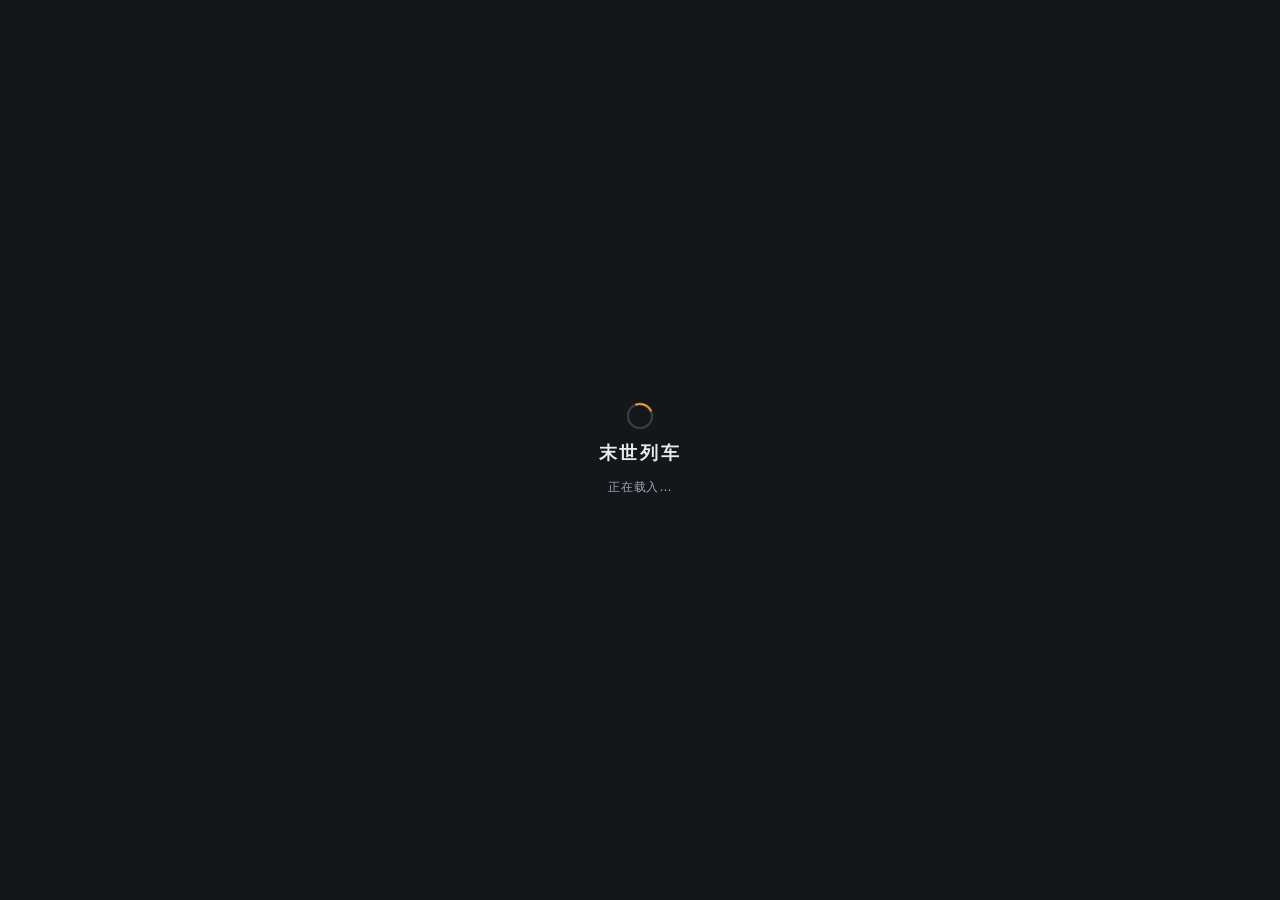
<file: index.html>
<!doctype html>
<html lang="zh-CN">
<head>
  <meta charset="utf-8">
  <meta name="viewport" content="width=device-width, initial-scale=1">
  <title>末世列车</title>
  <meta http-equiv="refresh" content="0; url=./prototype/index.html">
  <style>
    html, body { margin: 0; height: 100%; background: #0e1116; color: #e6e8ea;
      font-family: "PingFang SC", "Microsoft YaHei", system-ui, sans-serif; }
    .wrap { height: 100%; display: flex; flex-direction: column; align-items: center; justify-content: center; gap: 14px; }
    h1 { font-size: 22px; letter-spacing: .1em; margin: 0; }
    p { color: #9aa3ad; margin: 0; font-size: 14px; }
    a { color: #ffb347; }
  </style>
</head>
<body>
  <div class="wrap">
    <h1>末世列车</h1>
    <p>正在进入游戏…如果没有自动跳转，<a href="./prototype/index.html">点这里</a>。</p>
  </div>
</body>
</html>
</file>
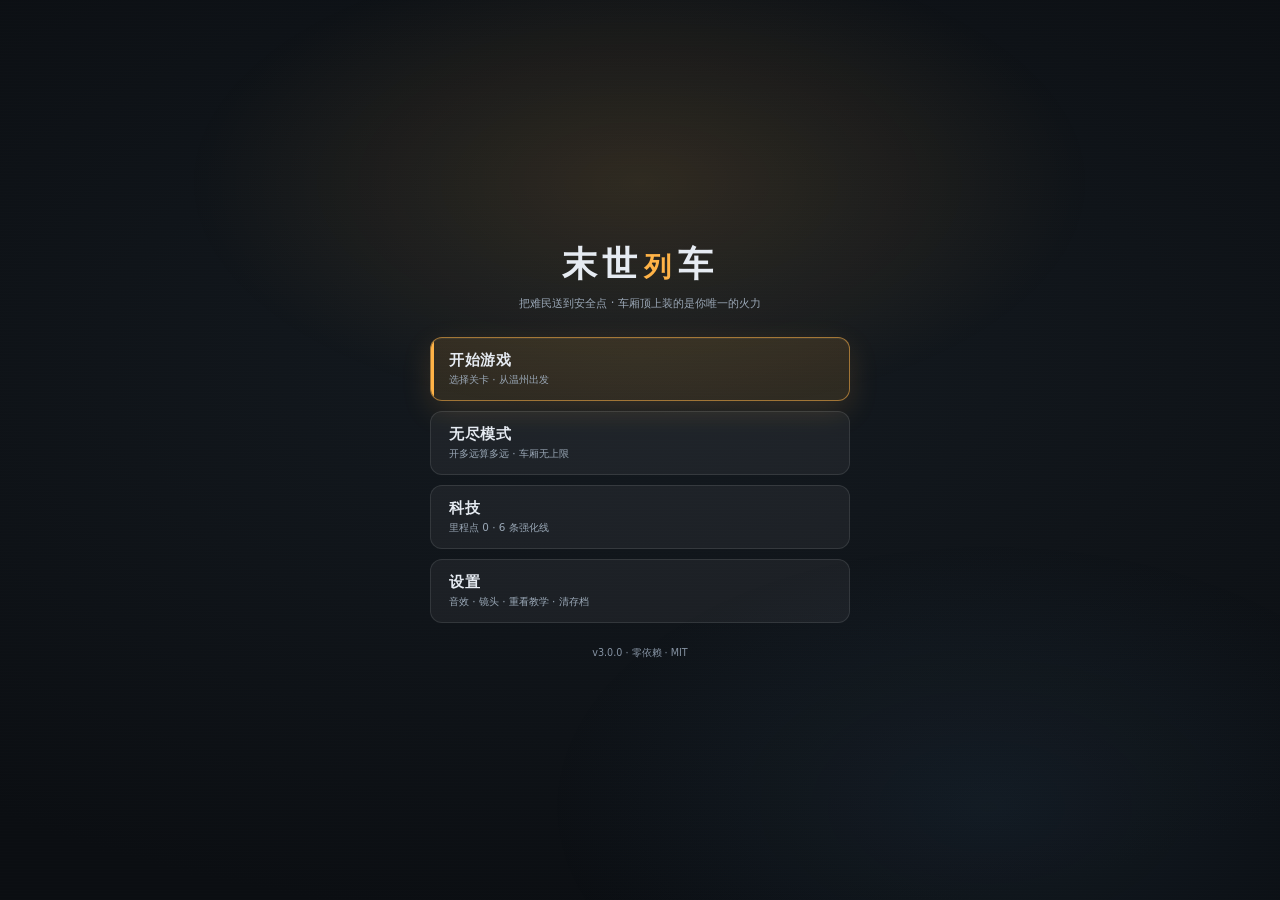
<file: prototype/index.html>
<!doctype html>
<html lang="zh-CN">
<head>
  <meta charset="utf-8">
  <meta name="viewport" content="width=device-width, initial-scale=1, viewport-fit=cover">
  <title>末世列车</title>
  <meta name="description" content="列车推进 · 车厢编组 · 尸潮防御（GDD v1.2 实现）">
  <!-- 首屏关键样式内联：脚本还没跑起来就先有加载态，不让玩家看白屏 -->
  <style>
    #boot-loading {
      position: fixed; inset: 0; z-index: 9999;
      display: flex; flex-direction: column; align-items: center; justify-content: center; gap: 10px;
      background: #14161a; color: #e6ebf2; text-align: center;
      font: 14px/1.6 "PingFang SC", "Microsoft YaHei", system-ui, sans-serif;
      transition: opacity .28s ease;
    }
    #boot-loading.hidden { opacity: 0; pointer-events: none; }
    #boot-loading i {
      width: 26px; height: 26px; border-radius: 50%;
      border: 2px solid rgba(255, 255, 255, .18); border-top-color: #ffb347;
      animation: bootspin .8s linear infinite;
    }
    #boot-loading b { font-size: 18px; letter-spacing: .14em; font-weight: 600; }
    #boot-loading span { color: #9aa7b6; font-size: 12px; letter-spacing: .08em; }
    @keyframes bootspin { to { transform: rotate(360deg); } }
  </style>
  <link rel="stylesheet" href="css/style.css">
  <link rel="stylesheet" href="css/polish.css">
  <link rel="stylesheet" href="css/ui-realism.css">
</head>
<body>
  <div id="boot-loading" role="status" aria-live="polite">
    <i aria-hidden="true"></i>
    <b>末世列车</b>
    <span>正在载入…</span>
  </div>
  <canvas id="map"></canvas>
  <div id="ui"></div>
  <noscript>需要启用 JavaScript。</noscript>
  <!-- #7：启动层失败态（内联，必须在 22 个外部 script 之前）。任一 classic script 404/加载失败 →
       #boot-loading 立刻改成「加载失败：请确认文件完整」；另加 10s 兜底，避免永久转圈。
       不新增 js 文件（多一个请求，且它自己 404 就没人兜底了）。 -->
  <script>
  (function () {
    var el = document.getElementById('boot-loading');
    function fail() {
      if (window.__bootFailed) return;
      window.__bootFailed = true;
      if (!el) return;
      el.classList.remove('hidden');
      el.style.display = '';
      var i = el.querySelector('i'); if (i) i.style.display = 'none';
      var b = el.querySelector('b'); if (b && b.parentNode) b.parentNode.removeChild(b);
      var s = el.querySelector('span'); if (s) s.textContent = '加载失败：请确认文件完整';
    }
    window.addEventListener('error', function (e) {
      var t = e && e.target;
      if (t && t.tagName === 'SCRIPT' && t.src) fail();
    }, true);
    setTimeout(function () { if (el && !el.classList.contains('hidden')) fail(); }, 10000);
  })();
  </script>
  <script src="js/util.js"></script>
  <script src="js/art.js"></script>
  <script src="js/cfg.js"></script>
  <script src="js/world.js"></script>
  <script src="js/fx.js"></script>
  <script src="js/lighting.js"></script>
  <script src="js/sound.js"></script>
  <script src="js/meta.js"></script>
  <script src="js/settings.js"></script>
  <script src="js/tips.js"></script>
  <script src="js/skills.js"></script>
  <script src="js/train.js"></script>
  <script src="js/zombies.js"></script>
  <script src="js/state.js"></script>
  <script src="js/save.js"></script>
  <script src="js/mapscreen.js"></script>
  <script src="js/ui.js"></script>
  <script src="js/main.js"></script>
</body>
</html>
</file>
<file: prototype/css/style.css>
/* 界面主题：废土暗色。变量集中在这里，改配色只改 :root。 */
:root {
  --bg: #14161a;
  --panel: rgba(20, 23, 28, 0.92);
  --panel-2: rgba(30, 34, 40, 0.96);
  --line: rgba(255, 255, 255, 0.10);
  --ink: #e6ebf2;
  --ink-2: #9aa7b6;
  --ink-3: #6d7a8a;
  --accent: #ffb347;
  --good: #5fc47a;
  --warn: #e0b04a;
  --bad: #e05a4a;
  --blue: #6fb6e0;
  --radius: 10px;
  --shadow: 0 10px 30px rgba(0, 0, 0, 0.45);
  --uiz: 1;
}

* { box-sizing: border-box; }

html, body {
  margin: 0; padding: 0; height: 100%;
  background: var(--bg);
  color: var(--ink);
  font-family: "PingFang SC", "Microsoft YaHei", "Noto Sans SC", system-ui, sans-serif;
  overflow: hidden;
  -webkit-font-smoothing: antialiased;
}

#map {
  position: fixed; inset: 0;
  display: block;
  touch-action: none;
}

#ui {
  position: fixed; inset: 0;
  pointer-events: none;
  font-size: calc(13px * var(--uiz));
  user-select: none;
}
#ui > * { pointer-events: auto; }
#ui .hud { pointer-events: none; }
#ui .hud button, #ui .hud .stat, #ui .hud .card-car { pointer-events: auto; }

/* ---------------- 顶栏 ---------------- */
.hud.top {
  position: absolute; top: 0; left: 0; right: 0;
  display: flex; align-items: center; gap: 14px;
  padding: 9px 14px;
  background: linear-gradient(180deg, rgba(10, 12, 15, 0.94), rgba(10, 12, 15, 0.42));
  border-bottom: 1px solid var(--line);
}
.brand { display: flex; flex-direction: column; line-height: 1.1; min-width: 128px; }
.brand b { font-size: 1.12em; letter-spacing: 0.06em; }
.brand span { font-size: 0.68em; color: var(--ink-3); letter-spacing: 0.18em; }

.route { flex: 1; min-width: 200px; max-width: 40vw; }
.route-track {
  position: relative; height: 6px; border-radius: 4px;
  background: rgba(255, 255, 255, 0.10);
  overflow: hidden;
}
.route-fill {
  position: absolute; inset: 0 auto 0 0; width: 0%;
  background: linear-gradient(90deg, #8b5a2b, var(--accent));
  transition: width 0.12s linear;
}
.route-marks { position: relative; height: 10px; }
.route-mark {
  position: absolute; top: 1px; width: 2px; height: 7px;
  background: rgba(255, 255, 255, 0.34); transform: translateX(-1px);
}
.route-mark.final { background: var(--accent); width: 3px; height: 10px; top: 0; }
.route-now { margin-top: 3px; font-size: 0.9em; color: var(--ink-2); }

.stats { display: flex; gap: 12px; }
.stat {
  display: flex; flex-direction: column; align-items: flex-end;
  min-width: 52px; line-height: 1.15;
}
.stat span { font-size: 0.72em; color: var(--ink-3); }
.stat b { font-size: 1.02em; font-variant-numeric: tabular-nums; }
.stat b.warn { color: var(--warn); }
.stat b.bad { color: var(--bad); }

.ctrls { display: flex; gap: 6px; align-items: center; }
.speeds { display: flex; gap: 2px; }

/* ---------------- 按钮 ---------------- */
.btn {
  font: inherit; color: var(--ink);
  background: rgba(255, 255, 255, 0.07);
  border: 1px solid var(--line);
  border-radius: 7px;
  padding: 5px 10px;
  cursor: pointer;
  line-height: 1.3;
  transition: background 0.12s, transform 0.06s;
}
.btn:hover { background: rgba(255, 255, 255, 0.13); }
.btn:active { transform: translateY(1px); }
.btn.sm { padding: 3px 7px; font-size: 0.92em; }
.btn.on { background: var(--accent); color: #221a08; border-color: transparent; font-weight: 700; }
.btn.primary { background: linear-gradient(180deg, #ffc46b, #e89b2c); color: #241a06; border-color: transparent; font-weight: 700; }
.btn.primary:hover { filter: brightness(1.06); }
.btn.ghost { background: transparent; }
.btn.big { padding: 10px 22px; font-size: 1.05em; width: 100%; }
.btn:disabled { opacity: 0.45; cursor: default; }

/* ---------------- 底部车厢条 ---------------- */
.hud.bottom {
  position: absolute; bottom: 0; left: 0; right: 0;
  display: flex; gap: 8px; justify-content: center;
  padding: 10px 12px 12px;
  background: linear-gradient(0deg, rgba(10, 12, 15, 0.94), rgba(10, 12, 15, 0));
}
.card-car {
  width: 168px;
  background: var(--panel);
  border: 1px solid var(--line);
  border-radius: var(--radius);
  padding: 7px 9px 8px;
  box-shadow: var(--shadow);
  cursor: default;
}
.card-car.dead { opacity: 0.55; filter: grayscale(0.7); }
.cc-head { display: flex; justify-content: space-between; align-items: baseline; font-size: 0.9em; }
.cc-name { color: var(--ink-2); }
.cc-hp { font-variant-numeric: tabular-nums; font-weight: 700; }
.cc-hp.warn { color: var(--warn); }
.cc-hp.bad, .cc-hp.dead { color: var(--bad); }
.cc-bar {
  height: 4px; margin: 5px 0 7px; border-radius: 3px;
  background: rgba(255, 255, 255, 0.10); overflow: hidden;
}
.cc-bar i {
  display: block; height: 100%; width: 100%;
  background: var(--good);
  transition: width 0.18s linear, background 0.2s;
}
.cc-bar i.warn { background: var(--warn); }
.cc-bar i.bad { background: var(--bad); }
.cc-bar i.dead { background: #5a1f1f; }
.cc-slots { display: flex; gap: 6px; }
.slot {
  flex: 1; display: flex; align-items: center; gap: 5px;
  font: inherit; font-size: 0.86em;
  color: var(--ink-2);
  background: rgba(255, 255, 255, 0.04);
  border: 1px dashed rgba(255, 255, 255, 0.18);
  border-radius: 7px;
  padding: 5px 6px;
  cursor: pointer;
  min-width: 0;
}
.slot:hover { background: rgba(255, 255, 255, 0.10); border-color: rgba(255, 255, 255, 0.32); }
.slot.has { border-style: solid; color: var(--ink); background: rgba(255, 179, 71, 0.10); }
.slot-dot { width: 7px; height: 7px; border-radius: 50%; background: rgba(255, 255, 255, 0.22); flex: none; }
.slot-txt { overflow: hidden; text-overflow: ellipsis; white-space: nowrap; }

/* ---------------- 抽屉 ---------------- */
.drawer {
  position: absolute; top: 62px; right: 12px; bottom: 118px;
  width: 372px;
  max-width: calc(100vw - 24px);
  overflow-y: auto;
  background: var(--panel-2);
  border: 1px solid var(--line);
  border-radius: 14px;
  box-shadow: var(--shadow);
  padding: 12px 13px 14px;
  display: flex; flex-direction: column; gap: 10px;
}
.drawer.hidden { display: none; }
.dw-head { display: flex; justify-content: space-between; align-items: flex-start; gap: 10px; }
.dw-head b { font-size: 1.06em; }
.dw-head .sub { color: var(--ink-3); font-size: 0.86em; margin-top: 3px; line-height: 1.45; }
.dw-sec { color: var(--ink-3); font-size: 0.78em; letter-spacing: 0.12em; margin-top: 4px; }
.dw-card {
  border: 1px solid var(--line); border-radius: 10px;
  padding: 9px 10px; background: rgba(255, 255, 255, 0.035);
  display: flex; flex-direction: column; gap: 7px;
}
.dw-card.own { border-color: rgba(255, 179, 71, 0.35); background: rgba(255, 179, 71, 0.05); }
.dw-card .row { display: flex; justify-content: space-between; align-items: baseline; }
.lv { color: var(--accent); font-weight: 700; font-size: 0.9em; }
.kv { display: flex; flex-wrap: wrap; gap: 4px 14px; color: var(--ink-2); font-size: 0.88em; }
.kv.big { font-size: 1em; color: var(--ink); gap: 6px 22px; justify-content: center; }
.desc { color: var(--ink-3); font-size: 0.85em; line-height: 1.5; }
.acts { display: flex; gap: 7px; flex-wrap: wrap; }
.sub { color: var(--ink-3); font-size: 0.85em; }

.wlist { display: flex; flex-direction: column; gap: 8px; }
.witem {
  display: flex; flex-direction: column; gap: 6px;
  text-align: left; font: inherit; color: var(--ink);
  background: rgba(255, 255, 255, 0.04);
  border: 1px solid var(--line); border-radius: 10px;
  padding: 9px 10px; cursor: pointer;
}
.witem:hover { background: rgba(255, 255, 255, 0.09); border-color: rgba(255, 255, 255, 0.24); }
.witem.off { opacity: 0.45; }
.wi-head { display: flex; align-items: center; gap: 8px; }
.wi-head b { flex: 1; }
.wi-dot { width: 9px; height: 9px; border-radius: 50%; flex: none; }
.cost { color: var(--accent); font-weight: 700; font-size: 0.9em; }

.shop { display: flex; flex-direction: column; gap: 7px; }
.shop-item {
  display: flex; justify-content: space-between; align-items: center;
  font: inherit; color: var(--ink); text-align: left;
  background: rgba(255, 255, 255, 0.05);
  border: 1px solid var(--line); border-radius: 9px;
  padding: 9px 11px; cursor: pointer;
}
.shop-item:hover { background: rgba(255, 255, 255, 0.10); }
.shop-item span { color: var(--accent); font-size: 0.88em; }

.cars { display: flex; flex-direction: column; gap: 5px; }
.car-line {
  display: flex; justify-content: space-between;
  font: inherit; font-size: 0.9em; color: var(--ink-2); text-align: left;
  background: rgba(255, 255, 255, 0.04);
  border: 1px solid var(--line); border-radius: 8px;
  padding: 7px 10px; cursor: pointer;
}
.car-line:hover { background: rgba(255, 255, 255, 0.09); }
.car-line.dead { opacity: 0.5; }

/* ---------------- 提示 ---------------- */
.toasts {
  position: absolute; left: 50%; transform: translateX(-50%);
  top: 76px;
  display: flex; flex-direction: column; gap: 6px; align-items: center;
  pointer-events: none;
}
.toast {
  background: rgba(12, 15, 19, 0.93);
  border: 1px solid var(--line);
  border-left: 3px solid var(--blue);
  border-radius: 8px;
  padding: 7px 13px;
  font-size: 0.92em;
  box-shadow: var(--shadow);
  animation: toastIn 0.18s ease-out;
  transition: opacity 0.4s, transform 0.4s;
}
.toast.good { border-left-color: var(--good); }
.toast.warn { border-left-color: var(--warn); }
.toast.bad { border-left-color: var(--bad); }
.toast.out { opacity: 0; transform: translateY(-6px); }
@keyframes toastIn { from { opacity: 0; transform: translateY(-6px); } to { opacity: 1; transform: none; } }

/* ---------------- 开始/结束 ---------------- */
.screen {
  position: absolute; inset: 0;
  display: flex; align-items: center; justify-content: center;
  background: radial-gradient(circle at 50% 40%, rgba(10, 12, 16, 0.72), rgba(6, 7, 9, 0.94));
}
.screen.hidden { display: none; }
.panel-start {
  width: min(560px, calc(100vw - 40px));
  background: var(--panel-2);
  border: 1px solid var(--line);
  border-radius: 18px;
  padding: 26px 28px 24px;
  box-shadow: 0 24px 60px rgba(0, 0, 0, 0.6);
  text-align: center;
}
.panel-start h1 { margin: 0 0 8px; font-size: 2em; letter-spacing: 0.08em; }
.panel-start.win h1 { color: var(--good); }
.panel-start.lose h1 { color: var(--bad); }
.tagline { color: var(--ink-2); line-height: 1.6; margin-bottom: 16px; }
.rules { text-align: left; color: var(--ink-2); line-height: 1.75; font-size: 0.92em; padding-left: 20px; margin: 0 0 18px; }
.hint { color: var(--ink-3); font-size: 0.82em; margin-top: 12px; }

/* ---------------- v2：技能卡 ---------------- */
.skills {
  display: flex; gap: 6px; align-items: stretch;
  margin-left: 4px;
}
.skill {
  position: relative;
  display: flex; flex-direction: column; align-items: center; justify-content: center;
  gap: 1px;
  min-width: 62px; padding: 4px 8px 5px;
  font: inherit; font-size: 0.78em; color: var(--ink);
  background: rgba(255, 255, 255, 0.06);
  border: 1px solid var(--line);
  border-radius: 8px;
  cursor: pointer;
  overflow: hidden;
  transition: background 0.12s, border-color 0.12s, transform 0.06s;
}
.skill:hover { background: rgba(255, 255, 255, 0.13); }
.skill:active { transform: translateY(1px); }
.sk-key {
  font-weight: 700; font-size: 0.9em;
  color: var(--sk, var(--accent));
  line-height: 1.1;
}
.sk-name { color: var(--ink-2); white-space: nowrap; line-height: 1.2; }
.sk-cd {
  position: absolute; left: 0; right: 0; bottom: 0;
  height: 0%; background: rgba(0, 0, 0, 0.55);
  pointer-events: none;
  transition: height 0.08s linear;
}
.skill.on {
  background: color-mix(in srgb, var(--sk, #ffb347) 26%, transparent);
  border-color: var(--sk, #ffb347);
  box-shadow: 0 0 12px color-mix(in srgb, var(--sk, #ffb347) 40%, transparent);
}
.skill.on .sk-name { color: var(--ink); }
.skill.off { opacity: 0.62; }
.skill.off .sk-key { color: var(--ink-3); }

.railchip {
  display: flex; flex-direction: column; align-items: flex-end; justify-content: center;
  padding: 0 8px; margin-left: 2px;
  border-left: 1px solid var(--line);
  line-height: 1.15;
  font-size: 0.78em;
}
.railchip span { color: var(--ink-3); }
.railchip b { color: var(--warn); font-variant-numeric: tabular-nums; }
.railchip.bad b { color: var(--bad); }

/* ================= GDD v1.2 界面 ================= */
.hud.hidden { display: none; }
.hud.top { z-index: 5; }
.skillsbar {
  position: absolute; top: 60px; right: 14px;
  display: flex; gap: 8px; padding: 0;
  background: none; border: none;
}
.skillsbar .skill { min-width: 74px; }
.carbar {
  position: absolute; left: 0; right: 0; bottom: 0;
  display: flex; gap: 6px; align-items: stretch;
  padding: 8px 12px 12px;
  overflow-x: auto; overflow-y: hidden;
  background: linear-gradient(0deg, rgba(10,12,15,0.95), rgba(10,12,15,0));
}
.ccard {
  flex: 0 0 auto; width: 86px;
  background: var(--panel); border: 1px solid var(--line); border-radius: 9px;
  padding: 5px 7px 6px; cursor: pointer;
  display: flex; flex-direction: column; gap: 3px;
  transition: border-color .12s, background .12s;
}
.ccard:hover { background: rgba(255,255,255,0.10); border-color: rgba(255,255,255,0.28); }
.ccard.head { border-color: rgba(255,179,71,0.45); }
.ccard.dead { opacity: .5; filter: grayscale(.7); }
.cc-name { font-size: .78em; color: var(--ink-2); white-space: nowrap; }
.cc-slots { display: flex; gap: 3px; height: 6px; }
.slotp { flex: 1; height: 6px; border-radius: 2px; background: rgba(255,255,255,0.12); }
.slotp.has { background: var(--accent); }
.cc-bar { height: 4px; border-radius: 3px; background: rgba(255,255,255,0.10); overflow: hidden; }
.cc-bar i { display: block; height: 100%; background: var(--good); }
.cc-bar i.warn { background: var(--warn); }
.cc-bar i.bad { background: var(--bad); }
.cc-hp { font-size: .78em; color: var(--ink-2); text-align: right; font-variant-numeric: tabular-nums; }
.cc-ref { font-size: .72em; color: var(--accent); }

/* 标题 / 局外 */
.panel-title {
  width: min(760px, calc(100vw - 40px));
  max-height: calc(100vh - 60px); overflow-y: auto;
  background: var(--panel-2); border: 1px solid var(--line); border-radius: 18px;
  padding: 24px 26px; box-shadow: 0 24px 60px rgba(0,0,0,.6);
  text-align: center;
}
.panel-title h1 { margin: 0 0 6px; font-size: 1.9em; letter-spacing: .08em; }
.panel-title.win h1 { color: var(--good); }
.panel-title.lose h1 { color: var(--bad); }
.points { margin: 10px 0 4px; color: var(--ink-2); }
.points b { color: var(--accent); font-size: 1.3em; margin-left: 6px; }
.meta-grid { display: grid; grid-template-columns: 1fr; gap: 7px; margin: 14px 0 10px; }
.mrow { display: flex; align-items: center; gap: 12px; text-align: left;
  background: rgba(255,255,255,0.04); border: 1px solid var(--line); border-radius: 10px; padding: 8px 10px; }
.mrow-l { flex: 1; display: flex; flex-direction: column; gap: 2px; }
.mrow-l span { color: var(--ink-3); font-size: .82em; }
.mrow-r { display: flex; align-items: center; gap: 10px; }
.pips { display: flex; gap: 3px; }
.pip { width: 8px; height: 8px; border-radius: 2px; background: rgba(255,255,255,0.12); }
.pip.on { background: var(--accent); }
.lv { color: var(--ink-2); font-size: .82em; font-variant-numeric: tabular-nums; }
.meta-foot { color: var(--ink-3); font-size: .8em; margin: 6px 0 4px; }
.lvls { margin-top: 14px; }
.levels { display: grid; grid-template-columns: repeat(6, 1fr); gap: 7px; }
.lvl { display: flex; flex-direction: column; gap: 1px; align-items: center;
  font: inherit; color: var(--ink); cursor: pointer;
  background: rgba(255,255,255,0.05); border: 1px solid var(--line); border-radius: 9px; padding: 8px 4px; }
.lvl:hover { background: rgba(255,255,255,0.11); }
.lvl b { font-size: .9em; }
.lvl span { color: var(--ink-2); font-size: .8em; }
.lvl i { color: var(--ink-3); font-size: .72em; font-style: normal; }
.lvl.locked { opacity: .4; cursor: default; }

/* 三选一卡片 */
.panel-offer { width: min(680px, calc(100vw - 40px)); text-align: center;
  background: var(--panel-2); border: 1px solid var(--line); border-radius: 16px; padding: 22px; }
.panel-offer h2 { margin: 0 0 6px; }
.offer { display: flex; gap: 12px; justify-content: center; margin-top: 16px; }
.ocard { flex: 1; display: flex; flex-direction: column; gap: 6px; align-items: center;
  font: inherit; color: var(--ink); cursor: pointer;
  background: rgba(255,255,255,0.05); border: 1px solid var(--line); border-radius: 12px; padding: 16px 10px; }
.ocard:hover { background: rgba(255,179,71,0.14); border-color: rgba(255,179,71,0.5); }
.ocard b { font-size: 1.1em; }
.ocard span { color: var(--ink-2); font-size: .86em; }
.ocard i { color: var(--accent); font-size: .86em; font-style: normal; }

/* 改装抽屉 */
.slotcard { border: 1px solid var(--line); border-radius: 10px; padding: 9px 10px;
  background: rgba(255,255,255,0.035); display: flex; flex-direction: column; gap: 7px; }
.slotcard .row { display: flex; justify-content: space-between; align-items: baseline; }
.carlist { display: flex; flex-direction: column; gap: 5px; }
.carline { display: flex; align-items: center; gap: 6px; }
.carline.on { border-color: var(--accent); }
.car-main { flex: 1; display: flex; justify-content: space-between; align-items: center;
  font: inherit; font-size: .9em; color: var(--ink); text-align: left;
  background: rgba(255,255,255,0.04); border: 1px solid var(--line); border-radius: 8px; padding: 7px 10px; cursor: pointer; }
.car-main:hover { background: rgba(255,255,255,0.10); }
.carline.dead .car-main { opacity: .5; }
.dot { width: 8px; height: 8px; border-radius: 50%; flex: none; display: inline-block; }
.cost { color: var(--accent); font-weight: 700; font-size: .9em; }
.kv.wide { justify-content: space-between; background: rgba(255,255,255,0.04);
  border: 1px solid var(--line); border-radius: 9px; padding: 8px 10px; }
.board { display: flex; flex-direction: column; gap: 5px; }
.board-bar { height: 6px; border-radius: 4px; background: rgba(255,255,255,0.10); overflow: hidden; }
.board-bar i { display: block; height: 100%; background: var(--accent); transition: width .2s linear; }
.shop-item.done { opacity: .55; }
/* 结算 */
.reslist { display: flex; flex-direction: column; gap: 4px; margin: 14px auto; max-width: 420px; }
.resrow { display: flex; justify-content: space-between; font-size: .92em; color: var(--ink-2);
  padding: 4px 10px; background: rgba(255,255,255,0.03); border-radius: 6px; }
.resrow b { color: var(--ink); font-variant-numeric: tabular-nums; }

/* 编组列表（按钮形态）与粘性底部 */
button.carline {
  width: 100%; display: flex; justify-content: space-between; align-items: center;
  font: inherit; font-size: .9em; color: var(--ink); text-align: left; cursor: pointer;
  background: rgba(255,255,255,0.04); border: 1px solid var(--line); border-radius: 8px; padding: 7px 10px;
}
button.carline:hover { background: rgba(255,255,255,0.10); }
button.carline.on { border-color: var(--accent); background: rgba(255,179,71,0.10); }
.cc-name { display: flex; align-items: center; gap: 4px; }
.cc-type { width: 6px; height: 6px; border-radius: 2px; display: inline-block; flex: none; }
.ccard.flash { border-color: var(--bad); box-shadow: 0 0 0 1px rgba(224,90,74,.45); }
.ccard.head .cc-name { color: var(--accent); }

/* 继续上一局 */
.resume {
  display: flex; align-items: center; justify-content: space-between; gap: 12px;
  margin: 0 0 12px; padding: 10px 12px; text-align: left;
  background: rgba(255,179,71,0.10); border: 1px solid rgba(255,179,71,0.38); border-radius: 10px;
}
.resume-l { display: flex; flex-direction: column; gap: 2px; }
.resume-l b { font-size: 1em; }
.resume-l span { color: var(--ink-2); font-size: .85em; }
.resume-r { display: flex; gap: 6px; flex: none; }

/* 关卡变异标签 */
.modchip {
  display: inline-block; margin-left: 8px; padding: 1px 6px; border-radius: 4px;
  font-style: normal; font-size: .72em; letter-spacing: .06em;
  color: #ffd479; background: rgba(255,179,71,0.14); border: 1px solid rgba(255,179,71,0.35);
}

/* 涂装选择 */
.skins-wrap { margin: 10px 0 4px; }
.skins { display: grid; grid-template-columns: repeat(4, 1fr); gap: 7px; }
.skin {
  display: flex; flex-direction: column; align-items: center; gap: 3px;
  font: inherit; color: var(--ink); cursor: pointer;
  background: rgba(255,255,255,0.045); border: 1px solid var(--line); border-radius: 9px; padding: 8px 6px;
}
.skin:hover { background: rgba(255,255,255,0.10); }
.skin.on { border-color: var(--accent); background: rgba(255,179,71,0.12); }
.skin.locked { opacity: .6; }
.skin b { font-size: .9em; }
.skin span { font-size: .76em; color: var(--ink-2); }
.skin .swatch { width: 26px; height: 10px; border-radius: 3px; display: block; }

/* 战后报告 */
.grade {
  display: inline-flex; align-items: center; justify-content: center;
  width: 54px; height: 54px; margin: 6px auto 2px; border-radius: 50%;
  font-size: 1.5em; font-weight: 800; letter-spacing: .04em;
  border: 2px solid currentColor;
}
.grade.good { color: #5fc47a; background: rgba(95,196,122,0.10); }
.grade.warn { color: #e0b04a; background: rgba(224,176,74,0.10); }
.grade.bad  { color: #e05a4a; background: rgba(224,90,74,0.10); }
.gradeline { margin: 6px 0 12px; color: var(--ink-2); font-size: .95em; }
.statgrid {
  display: grid; grid-template-columns: repeat(3, 1fr); gap: 6px;
  margin: 0 auto 12px; max-width: 560px;
}
.statcell {
  display: flex; flex-direction: column; gap: 2px; align-items: center;
  padding: 7px 4px; border-radius: 8px;
  background: rgba(255,255,255,0.04); border: 1px solid var(--line);
}
.statcell span { font-size: .74em; color: var(--ink-3); }
.statcell b { font-size: .98em; font-variant-numeric: tabular-nums; }
.bestline { margin: 8px 0 2px; color: var(--accent); font-size: .9em; }

/* ================= 开始界面 ================= */
.start-root {
  position: fixed; inset: 0; display: flex; align-items: center; justify-content: center;
  background: radial-gradient(120% 90% at 50% 40%, #141a20 0%, #0b0e12 70%);
}
.start-wrap { width: min(420px, 88vw); text-align: center; }
.start-title { font-size: 2.7em; letter-spacing: .16em; margin: 0 0 8px; font-weight: 800; }
.start-title .yu { color: var(--accent); font-size: .78em; margin: 0 1px; }
.start-sub { color: var(--ink-2); font-size: .88em; margin-bottom: 26px; }
.start-menu { display: flex; flex-direction: column; gap: 10px; }
.start-btn {
  display: flex; flex-direction: column; gap: 3px; align-items: flex-start; width: 100%;
  padding: 13px 18px; font: inherit; color: var(--ink); cursor: pointer; text-align: left;
  background: rgba(255,255,255,0.05); border: 1px solid var(--line); border-radius: 12px;
  transition: background .12s, border-color .12s, transform .08s;
}
.start-btn:hover { background: rgba(255,255,255,0.10); transform: translateY(-1px); }
.start-btn.primary { border-color: rgba(255,179,71,0.55); background: rgba(255,179,71,0.12); }
.start-btn.primary:hover { background: rgba(255,179,71,0.20); }
.start-btn b { font-size: 1.12em; letter-spacing: .04em; }
.start-btn .sub { color: var(--ink-2); font-size: .8em; }
.start-foot { margin-top: 24px; color: var(--ink-3); font-size: .74em; }

/* ================= 关卡地图 ================= */
.panel-map {
  width: min(940px, calc(100vw - 36px)); max-height: calc(100vh - 36px);
  display: flex; flex-direction: column; gap: 8px; overflow: hidden;
  background: var(--panel-2); border: 1px solid var(--line); border-radius: 18px; padding: 16px 20px 14px;
}
.map-head h2 { margin: 0 0 2px; font-size: 1.2em; letter-spacing: .06em; }
.map-head .sub { color: var(--ink-3); font-size: .82em; }
.china-map { width: 100%; height: auto; max-height: calc(100vh - 230px); display: block; }
.map-sea { fill: #0c1116; }
.map-land { fill: #1b2320; stroke: #41544a; stroke-width: 2; }
.map-route { stroke: #6b7f74; stroke-width: 2; stroke-dasharray: 5 5; }
.map-route.detour { stroke: #48564f; stroke-dasharray: 2 7; }
.map-city { cursor: pointer; }
.map-city .mc-dot { fill: #2c3a34; stroke: #6b7f74; stroke-width: 2; }
.map-city.done .mc-dot { fill: #c98a2e; stroke: #ffd479; }
.map-city.current .mc-dot { fill: var(--accent); stroke: #ffe2a0; }
.mc-ring { fill: none; stroke: rgba(255,179,71,0.45); stroke-width: 2; }
.map-city.locked { opacity: .45; cursor: not-allowed; }
.mc-name { fill: #dfe5ec; font-size: 15px; paint-order: stroke; stroke: #0c1116; stroke-width: 3.5; stroke-linejoin: round; }
.mc-num { fill: #0c1116; font-size: 10px; font-weight: 700; text-anchor: middle; pointer-events: none; }
.map-city.locked .mc-name { fill: #8a949e; }
.map-legend { display: flex; align-items: center; gap: 6px; color: var(--ink-3); font-size: .76em; }
.map-legend .lg { width: 10px; height: 10px; border-radius: 50%; display: inline-block; margin-left: 10px; }
.map-legend .lg.done { background: #c98a2e; }
.map-legend .lg.current { background: var(--accent); }
.map-legend .lg.locked { background: #2c3a34; border: 1px solid #6b7f74; }
.map-foot { display: flex; justify-content: flex-end; gap: 8px; }

/* ================= 科技页 ================= */
.panel-tech {
  width: min(760px, calc(100vw - 36px)); max-height: calc(100vh - 40px); overflow-y: auto;
  background: var(--panel-2); border: 1px solid var(--line); border-radius: 18px; padding: 22px 24px;
  text-align: center;
}
.panel-tech h1 { margin: 0 0 4px; font-size: 1.6em; letter-spacing: .12em; }
.milestone {
  margin-left: 6px; padding: 0 5px; border-radius: 4px; font-style: normal;
  font-size: .68em; font-weight: 700; color: #0c1116; background: var(--accent);
  vertical-align: middle;
}
.pip.mark { box-shadow: 1px 0 0 0 rgba(255,179,71,0.6); }

/* 站台期间常驻的返回按钮 */
.fab {
  position: absolute; right: 18px; bottom: 132px; z-index: 8;
  padding: 10px 18px; border-radius: 999px; cursor: pointer;
  font: inherit; font-weight: 700; font-size: .95em; letter-spacing: .04em;
  color: #1a1206; background: var(--accent); border: none;
  box-shadow: 0 6px 20px rgba(0,0,0,.45), 0 0 0 1px rgba(255,255,255,.12) inset;
  animation: fabPulse 2.4s ease-in-out infinite;
}
.fab:hover { filter: brightness(1.08); }
.fab.hidden { display: none; }
@keyframes fabPulse {
  0%, 100% { box-shadow: 0 6px 20px rgba(0,0,0,.45), 0 0 0 0 rgba(255,179,71,.5); }
  50% { box-shadow: 0 6px 20px rgba(0,0,0,.45), 0 0 0 10px rgba(255,179,71,0); }
}

/* 地图：进度、信息卡、解锁动画 */
.panel-map { position: relative; }
.map-progress { display: flex; align-items: center; gap: 8px; margin-top: 6px; font-size: .78em; color: var(--ink-3); }
.map-bar { flex: 1; max-width: 240px; height: 5px; border-radius: 3px; background: rgba(255,255,255,.10); overflow: hidden; }
.map-bar i { display: block; height: 100%; background: var(--accent); transition: width .45s ease; }
.map-route.done { stroke: #c98a2e; stroke-dasharray: none; opacity: .95; }
.map-card {
  position: absolute; left: 26px; bottom: 62px; width: 292px; z-index: 3;
  display: flex; flex-direction: column; gap: 6px;
  background: rgba(15,19,23,0.97); border: 1px solid var(--line); border-radius: 12px;
  padding: 12px 14px; box-shadow: 0 16px 40px rgba(0,0,0,.55);
}
.map-card.hidden { display: none; }
.mc-head { display: flex; justify-content: space-between; align-items: baseline; gap: 8px; }
.mc-head b { font-size: 1.02em; }
.mc-head span { color: var(--ink-3); font-size: .8em; white-space: nowrap; }
.mc-row { color: var(--ink-2); font-size: .84em; }
.mc-acts { display: flex; gap: 8px; margin-top: 6px; }
.mc-acts .btn { flex: 1; }
.map-city.just .mc-dot { transform-box: fill-box; transform-origin: center; animation: cityPop 1.1s ease-out; }
@keyframes cityPop { 0% { transform: scale(.3); } 55% { transform: scale(1.7); } 100% { transform: scale(1); } }
.mc-ring { transform-box: fill-box; transform-origin: center; animation: ringPulse 1.8s ease-out infinite; }
@keyframes ringPulse {
  0% { opacity: .95; transform: scale(.8); }
  70% { opacity: 0; transform: scale(1.5); }
  100% { opacity: 0; transform: scale(1.5); }
}

/* 新手提示 */
.toast.tip {
  border-color: rgba(255,179,71,0.55);
  background: rgba(255,179,71,0.14);
  color: #ffe2a0;
  max-width: 420px;
}

/* 设置页 */
.panel-settings { width: min(520px, calc(100vw - 36px)); }
.set-list { display: flex; flex-direction: column; gap: 8px; margin: 14px 0 10px; text-align: left; }
.set-row {
  display: flex; align-items: center; justify-content: space-between; gap: 12px;
  padding: 9px 12px; border-radius: 10px;
  background: rgba(255,255,255,0.04); border: 1px solid var(--line);
}
.set-row span { color: var(--ink-2); font-size: .9em; }
.set-range { flex: 1; max-width: 220px; accent-color: var(--accent); }
.set-sep { height: 1px; background: var(--line); margin: 4px 0; }
.set-foot { color: var(--ink-3); font-size: .76em; margin: 8px 0 12px; }
.btn.danger { border-color: rgba(224,90,74,0.5); color: #ff9a8a; }
.btn.danger:hover { background: rgba(224,90,74,0.16); }

/* ================= 移动端适配 ================= */
@media (max-width: 900px) {
  .hud.top { flex-wrap: wrap; gap: 6px 10px; padding: 6px 9px; }
  .brand { min-width: auto; }
  .brand b { font-size: 1em; }
  .route { order: 4; flex-basis: 100%; min-width: 0; max-width: none; }
  .route-now { font-size: .78em; }
  .stats { gap: 9px; font-size: .82em; }
  .stat { gap: 3px; }
  .ctrls { gap: 4px; margin-left: auto; }
  .btn.sm { padding: 4px 8px; font-size: .76em; border-radius: 7px; }
  .btn.sm kbd { display: none; }
  .skillsbar { top: auto; bottom: 96px; right: 9px; gap: 5px; }
  .skillsbar .skill { min-width: 56px; padding: 5px 6px; font-size: .72em; border-radius: 8px; }
  .carbar { padding: 6px 8px 8px; gap: 5px; }
  .ccard { width: 70px; padding: 4px 6px 5px; }
  .cc-name { font-size: .72em; }
  .drawer { left: 8px; right: 8px; width: auto; top: auto; bottom: 84px; height: 56vh; max-height: 56vh; }
  .fab { bottom: 92px; right: 12px; padding: 9px 14px; font-size: .86em; }
  .start-title { font-size: 2.1em; }
  .start-btn { padding: 11px 15px; }
  .panel-map { padding: 12px 12px 10px; }
  .china-map { max-height: 44vh; }
  .map-card { left: 10px; right: 10px; width: auto; bottom: 52px; }
  .mc-name { font-size: 12px; }
  .panel-title, .panel-tech { padding: 16px 15px; }
  .statgrid { grid-template-columns: repeat(2, 1fr); }
  .skill .sk-key { font-size: .85em; }
}

/* 横屏手机：高度紧张 */
@media (max-height: 520px) and (orientation: landscape) {
  .skillsbar { top: 52px; bottom: auto; }
  .drawer { top: 52px; bottom: 76px; height: auto; max-height: none; }
  .ccard { width: 62px; }
  .carbar { padding: 4px 8px 6px; }
  .fab { bottom: 78px; }
  .panel-map { padding: 8px 10px; }
  .china-map { max-height: 58vh; }
  .map-card { bottom: 44px; }
}

/* 触摸设备：去掉 hover 残留样式，按钮加触摸反馈 */
@media (pointer: coarse) {
  .btn:active, .card, .ccard:active, .lvl:active, .skin:active, .start-btn:active { transform: scale(.98); }
  .ccard:hover, .btn:hover { background: rgba(255,255,255,0.06); }
  .toast { font-size: .85em; }
}

/* 矮屏（手机横屏）再压一档：把车厢条压薄，给战场让位置 */
@media (max-height: 560px) {
  .hud.top { padding: 4px 8px; gap: 4px 8px; }
  .brand b { font-size: .92em; }
  .brand span { font-size: .6em; }
  .stats { font-size: .74em; gap: 8px; }
  .route-track { height: 4px; }
  .route-now { font-size: .72em; margin-top: 1px; }
  .carbar { padding: 3px 7px 5px; }
  .ccard { width: 58px; padding: 3px 5px; gap: 2px; border-radius: 7px; }
  .cc-name { font-size: .64em; }
  .cc-hp { display: none; }
  .cc-ref { display: none; }
  .cc-slots { height: 4px; }
  .slotp { height: 4px; }
  .fab { bottom: 66px; padding: 7px 12px; font-size: .8em; }
  .skillsbar { bottom: 68px; }
  .drawer { bottom: 62px; }
}

.carline .btn.mv { padding: 3px 7px; font-size: .82em; line-height: 1; min-width: 26px; }

/* ================= 站台整备视图 ================= */
.depot { display: flex; flex-direction: column; gap: 6px; }
.depot-row { display: flex; gap: 5px; overflow-x: auto; padding: 2px 2px 6px; scrollbar-width: thin; }
.dcell { position: relative; flex: 0 0 auto; display: flex; flex-direction: column; gap: 3px; }
.dcard {
  width: 78px; padding: 6px 7px 5px; border-radius: 9px; cursor: pointer;
  background: rgba(255,255,255,0.05); border: 1px solid var(--line);
  display: flex; flex-direction: column; gap: 3px;
  transition: background .12s, border-color .12s;
}
.dcard:hover { background: rgba(255,255,255,0.10); border-color: rgba(255,255,255,0.28); }
.dcard.head { border-color: rgba(255,179,71,0.5); }
.dcard.dead { opacity: .48; filter: grayscale(.8); }
.dc-top { display: flex; flex-direction: column; line-height: 1.15; }
.dc-top span { font-size: .62em; color: var(--ink-3); letter-spacing: .06em; }
.dcard.head .dc-top span { color: var(--accent); }
.dc-top b { font-size: .74em; font-weight: 600; white-space: nowrap; }
.dc-bar { height: 4px; border-radius: 2px; background: rgba(0,0,0,.45); overflow: hidden; }
.dc-bar i { display: block; height: 100%; background: var(--good); }
.dcard.dead .dc-bar i { background: var(--bad); }
.dc-slots { display: flex; gap: 2px; height: 7px; }
.dc-slot { flex: 1; border-radius: 2px; background: rgba(255,255,255,.10); }
.dc-slot.on { box-shadow: 0 0 0 1px rgba(0,0,0,.35) inset; }
.dc-num { font-size: .62em; color: var(--ink-3); text-align: right; }
.dc-badge {
  position: absolute; top: -5px; left: 4px; font-size: .56em; padding: 0 4px;
  border-radius: 4px; background: var(--accent); color: #17110a; font-weight: 700;
}
.dc-mv { display: flex; gap: 3px; }
.dc-mv button {
  flex: 1; font: inherit; font-size: .66em; line-height: 1; padding: 2px 0;
  border-radius: 5px; cursor: pointer; color: var(--ink-2);
  background: rgba(255,255,255,.06); border: 1px solid var(--line);
}
.dc-mv button:hover { background: rgba(255,179,71,.18); color: var(--accent); }
.dc-x {
  position: absolute; top: -6px; right: -6px; width: 17px; height: 17px; padding: 0;
  font-size: .62em; line-height: 1; border-radius: 50%; cursor: pointer;
  color: #ff9a8a; background: #2a1b1b; border: 1px solid rgba(224,90,74,.5);
}
.dc-x:hover { background: rgba(224,90,74,.35); color: #fff; }
.depot-sum { font-size: .72em; color: var(--ink-3); }
.depot-sum b { color: var(--ink-2); }


/* 关卡目标chip */
.goalchip {
  margin-top: 2px; padding: 1px 6px; border-radius: 5px; font-style: normal;
  font-size: .62em; letter-spacing: .06em; font-weight: 700;
  color: #0f1114; background: var(--accent); align-self: flex-start;
}
.goalchip.hidden { display: none; }
.goalchip.danger { background: #e0564a; color: #fff; }


/* 科技专精分支 */
.branch {
  grid-column: 1 / -1; display: flex; align-items: center; gap: 8px;
  margin-top: 6px; padding: 6px 10px; border-radius: 9px;
  background: rgba(255,179,71,0.08); border: 1px dashed rgba(255,179,71,0.45);
}
.branch.on { background: rgba(255,179,71,0.14); border-style: solid; }
.branch .bq { font-size: .78em; color: var(--ink-2); }
.branch b { font-size: .84em; color: var(--accent); }
.branch span { font-size: .78em; color: var(--ink-3); }


.hint.danger { color: #ff8a72; font-weight: 600; }
.shop-item.off { opacity: 0.55; cursor: not-allowed; }
</file>
<file: prototype/css/polish.css>
/* ============================================================
   v2 精修层：统一质感、动效、交互反馈（放在最后以覆盖默认值）
   ============================================================ */
:root {
  --ease: cubic-bezier(.2, .8, .2, 1);
  --panel-grad: linear-gradient(178deg, rgba(33, 39, 46, 0.98) 0%, rgba(20, 24, 29, 0.98) 100%);
  --edge: inset 0 1px 0 rgba(255, 255, 255, 0.06);
  --lift: 0 18px 48px rgba(0, 0, 0, 0.55), 0 2px 6px rgba(0, 0, 0, 0.4);
}

/* ---- 面板统一：渐变底 + 顶部内高光 + 深投影 ---- */
.panel-tech, .panel-map, .drawer, .map-card, .panel, .result-panel {
  background: var(--panel-grad) !important;
  border: 1px solid rgba(255, 255, 255, 0.09);
  box-shadow: var(--lift), var(--edge);
}

/* ---- 按钮：统一高度、过渡、按下反馈、键盘焦点 ---- */
.btn {
  display: inline-flex; align-items: center; justify-content: center; gap: 6px;
  min-height: 31px; line-height: 1;
  border-radius: 9px;
  transition: background .14s var(--ease), border-color .14s var(--ease),
              transform .08s var(--ease), box-shadow .18s var(--ease);
}
.btn:hover { border-color: rgba(255, 255, 255, 0.26); }
.btn:active { transform: translateY(1px) scale(.985); }
.btn:focus-visible { outline: 2px solid var(--accent); outline-offset: 2px; }
.btn.primary {
  box-shadow: 0 4px 16px rgba(255, 179, 71, 0.22), var(--edge);
}
.btn.primary:hover { box-shadow: 0 6px 22px rgba(255, 179, 71, 0.32), var(--edge); }
.btn[disabled] { opacity: .45; pointer-events: none; }

/* ---- 顶栏：更细的分隔和高光 ---- */
.hud.top {
  box-shadow: 0 1px 0 rgba(255, 255, 255, 0.05), 0 8px 24px rgba(0, 0, 0, 0.45);
}
.stat b { font-variant-numeric: tabular-nums; letter-spacing: .01em; }

/* ---- 数字变化脉冲 ---- */
@keyframes numPulse {
  0% { transform: scale(1); }
  35% { transform: scale(1.22); color: var(--accent); }
  100% { transform: scale(1); }
}
.stat b.pulse { animation: numPulse .34s var(--ease); display: inline-block; }

/* ---- 画面切换：淡入 + 轻微上浮 ---- */
@keyframes screenIn {
  from { opacity: 0; transform: translateY(10px) scale(.995); }
  to { opacity: 1; transform: none; }
}
.screen > * { animation: screenIn .28s var(--ease) both; }

/* ---- 开始页：动态光晕 + 噪点 ---- */
.start-root { position: fixed; overflow: hidden; }
.start-root::before {
  content: ''; position: absolute; inset: -12%; z-index: 0; pointer-events: none;
  will-change: transform; contain: paint;
  background:
    radial-gradient(46% 34% at 50% 26%, rgba(255, 179, 71, 0.13), transparent 62%),
    radial-gradient(42% 36% at 72% 82%, rgba(80, 132, 176, 0.10), transparent 66%);
}
.start-root::after {
  content: ''; position: absolute; inset: 0; z-index: 1; pointer-events: none; opacity: .16;
  background-image: repeating-linear-gradient(0deg, rgba(255,255,255,.05) 0 1px, transparent 1px 3px);
}
.start-wrap { position: relative; z-index: 2; }
@keyframes drift {
  from { transform: translate3d(-2%, -1.5%, 0) scale(1.02); }
  to { transform: translate3d(2%, 2%, 0) scale(1.08); }
}

/* ---- 开始页大按钮：左侧色条 + 悬停位移 ---- */
.start-btn { position: relative; overflow: hidden; }
.start-btn::before {
  content: ''; position: absolute; left: 0; top: 0; bottom: 0; width: 3px;
  background: transparent; transition: background .16s var(--ease);
}
.start-btn:hover::before, .start-btn.primary::before { background: var(--accent); }
.start-btn.primary { box-shadow: 0 10px 30px rgba(255, 179, 71, 0.14), var(--edge); }

/* ---- 对话框/弹窗统一 ---- */
.toast {
  border-radius: 10px;
  box-shadow: 0 8px 26px rgba(0, 0, 0, 0.5), var(--edge);
  animation: toastIn .22s var(--ease);
}
@keyframes toastIn {
  from { opacity: 0; transform: translateY(-8px) scale(.98); }
  to { opacity: 1; transform: none; }
}

/* ---- 车厢卡 / 列表项 hover ---- */
.ccard, .carline, .lvl, .skin, .mrow, .dcell {
  transition: transform .1s var(--ease), background .14s var(--ease), border-color .14s var(--ease);
}
.ccard:active, .lvl:active, .skin:active { transform: scale(.97); }

/* ---- 滚动条 ---- */
::-webkit-scrollbar { width: 8px; height: 8px; }
::-webkit-scrollbar-thumb { background: rgba(255, 255, 255, 0.14); border-radius: 4px; }
::-webkit-scrollbar-thumb:hover { background: rgba(255, 255, 255, 0.24); }
::-webkit-scrollbar-track { background: transparent; }

/* ---- 移动端：动效减弱 ---- */
@media (prefers-reduced-motion: reduce) {
  * { animation-duration: .01ms !important; transition-duration: .01ms !important; }
}


/* ================= 3D 模型预览层 ================= */
.v3d { position: absolute; inset: 0; z-index: 40; background: #0b0e12; pointer-events: auto; }
.v3d-cv { position: absolute; inset: 0; width: 100%; height: 100%; display: block; touch-action: none; }
.v3d-head { position: absolute; left: 22px; top: 18px; pointer-events: none; }
.v3d-head b { display: block; font-size: 17px; letter-spacing: .12em; }
.v3d-head span { color: var(--ink-3); font-size: 12px; }
.v3d-bar { position: absolute; left: 20px; bottom: 20px; display: flex; gap: 8px; flex-wrap: wrap; }
.v3d-bar button {
  padding: 8px 14px; border-radius: 9px; cursor: pointer; font: inherit; font-weight: 600;
  color: var(--ink-2); background: rgba(255,255,255,.05); border: 1px solid var(--line);
  transition: .15s var(--ease);
}
.v3d-bar button:hover { color: var(--ink); background: rgba(255,255,255,.1); }
.v3d-bar button.on { color: #17110a; background: var(--accent); border-color: var(--accent); }
.v3d-close {
  position: absolute; right: 20px; top: 18px; width: 34px; height: 34px; border-radius: 9px;
  cursor: pointer; color: var(--ink-2); background: rgba(255,255,255,.06);
  border: 1px solid var(--line); font-size: 15px;
}
.v3d-close:hover { color: #fff; background: rgba(224,90,74,.35); }
</file>
<file: prototype/css/ui-realism.css>
/* ============================================================
   UI 写实化层（v4）
   语汇：驾驶室仪表 + 车厢铭牌 + 纸质调度单
   硬约束：
     · 纹理只上底板与边框，不压数字、不压可点区域
     · 正文对比度 ≥ 4.5:1（--ink-3 已从 3.65:1 提到 5.04:1）
     · 抽屉/站台内可点目标 ≥ 44×44（B2）
     · 抽屉打开时车厢条让位，不重复画同一份编组
   ============================================================ */

:root {
  --ink-3: #8592a2;                 /* 5.04:1 on --panel-2，原 3.65:1 */
  --ink-4: #6d7a8a;
  --amber: #ffb347;
  --amber-deep: #e89b2c;
  --metal-hi: rgba(255, 255, 255, .075);
  --metal-lo: rgba(0, 0, 0, .55);
}

/* ---------------- 顶栏：驾驶室仪表盘 ---------------- */
.hud.top {
  padding: 8px 14px 9px;
  background: linear-gradient(180deg, #1c2127 0%, #14181d 58%, #0d1014 100%);
  border-bottom: 1px solid #05070a;
  box-shadow: inset 0 1px 0 rgba(255, 255, 255, .06), 0 10px 26px rgba(0, 0, 0, .5);
}
.hud.top::after {
  content: ''; position: absolute; left: 0; right: 0; bottom: -1px; height: 5px;
  pointer-events: none; opacity: .5;
  background-image: radial-gradient(circle at 4px 2px, rgba(255,255,255,.18) 0 1px, rgba(0,0,0,.55) 1.5px 2px, transparent 2.2px);
  background-size: 24px 5px;
}
.brand { border-left: 3px solid var(--amber); padding-left: 10px; min-width: 124px; }
.brand b { font-size: 1.14em; letter-spacing: .1em; text-shadow: 0 1px 0 #000; }
.brand span { color: #93a0af; letter-spacing: .2em; }
.brand .modchip { margin-left: 0; margin-top: 4px; align-self: flex-start; }
.goalchip { box-shadow: 0 0 0 1px rgba(0,0,0,.35) inset; }

.route { max-width: 34vw; }
.route-track {
  height: 7px; border-radius: 4px;
  background: #080b0e;
  border: 1px solid rgba(255, 255, 255, .08);
  box-shadow: inset 0 1px 3px rgba(0, 0, 0, .8);
}
.route-track::after {
  content: ''; position: absolute; inset: 0; pointer-events: none; opacity: .45;
  background-image: repeating-linear-gradient(90deg, transparent 0 10px, rgba(255,255,255,.12) 10px 12px);
}
.route-fill {
  background: linear-gradient(90deg, #7c4f22, #ffb347 72%, #ffd694);
  box-shadow: 0 0 10px rgba(255, 179, 71, .38);
}
.route-marks { height: 9px; }
.route-mark { background: rgba(255, 255, 255, .28); }
.route-now {
  margin-top: 4px; font-size: .82em; color: #aab4bd;
  font-family: ui-monospace, "Cascadia Mono", Consolas, monospace;
  letter-spacing: .01em;
}

/* 数值仪表：凹槽 + 等宽数字 */
.stats { gap: 8px; }
.stat {
  min-width: 58px; padding: 3px 7px 4px;
  border-radius: 6px;
  background: linear-gradient(180deg, rgba(0, 0, 0, .45), rgba(255, 255, 255, .02));
  border: 1px solid rgba(255, 255, 255, .07);
  box-shadow: inset 0 1px 3px rgba(0, 0, 0, .6);
}
.stat span { font-size: .64em; letter-spacing: .13em; color: #8d9aa9; }
.stat b {
  font-family: ui-monospace, "Cascadia Mono", Consolas, monospace;
  font-size: 1em; color: #f1f5fa; text-shadow: 0 0 10px rgba(255, 179, 71, .08);
}
.stat b.warn { color: var(--warn); }
.stat b.bad { color: var(--bad); }

/* 暂停：角标 + 整个 HUD 收紧 */
.pausechip {
  display: inline-flex; align-items: center; gap: 5px;
  height: 32px; padding: 0 9px; flex: none;
  border-radius: 6px; font-style: normal; font-size: .74em; font-weight: 700; letter-spacing: .1em;
  color: #ffd694; background: rgba(255, 179, 71, .13);
  border: 1px solid rgba(255, 179, 71, .45);
  box-shadow: 0 0 14px rgba(255, 179, 71, .16);
}
.pausechip::before {
  content: ''; width: 6px; height: 6px; border-radius: 50%;
  background: var(--amber); box-shadow: 0 0 8px var(--amber);
  animation: pauseBlink 1.6s steps(2, end) infinite;
}
.pausechip.hidden { display: none; }
@keyframes pauseBlink { 50% { opacity: .2; } }
#ui.paused::after {
  content: ''; position: absolute; inset: 0; z-index: 4; pointer-events: none;
  box-shadow: inset 0 0 0 1px rgba(255, 179, 71, .14), inset 0 0 110px rgba(255, 179, 71, .05);
}
#ui.paused .carbar { filter: saturate(.75) brightness(.86); }

/* 技能条贴在顶栏下沿之下：原先 top:60 会被 66px 的顶栏压住上沿 */
.skillsbar { top: 72px; }
@media (max-height: 560px) { .skillsbar { top: 56px; } }

/* ---------------- 按钮：金属面板 ---------------- */
.btn {
  color: #e8eef5;
  background: linear-gradient(180deg, #2d343c 0%, #22282f 55%, #1b2026 100%);
  border: 1px solid #070a0d;
  box-shadow: inset 0 1px 0 rgba(255, 255, 255, .09), 0 1px 2px rgba(0, 0, 0, .55);
}
.btn:hover {
  background: linear-gradient(180deg, #38414a 0%, #2a3138 55%, #20262c 100%);
  border-color: #000;
}
.btn.primary {
  background: linear-gradient(180deg, #ffd08a 0%, #ffb347 42%, #d78c25 100%);
  border-color: #3d2a0b; color: #241a06;
}
.btn.primary:hover { filter: brightness(1.07); }
.btn.on {
  background: linear-gradient(180deg, #ffd08a, #ffb347 55%, #dd9027);
  color: #221a08; border-color: #3d2a0b;
}
.btn.danger { color: #ff9a8a; border-color: rgba(224, 90, 74, .45); }
.btn.danger:hover { background: rgba(224, 90, 74, .18); }
.btn kbd {
  font-family: ui-monospace, Consolas, monospace; font-size: .74em; line-height: 1;
  padding: 2px 4px; border-radius: 3px; color: #98a5b4;
  background: rgba(0, 0, 0, .36); border: 1px solid rgba(255, 255, 255, .1);
}
.btn.sm { min-height: 32px; padding: 0 10px; font-size: .86em; }
.speed-cycle { min-width: 48px; font-variant-numeric: tabular-nums; font-weight: 700; }
.snd-dot {
  display: inline-block; width: 6px; height: 6px; border-radius: 50%; margin-right: 5px;
  background: #6d7a8a; box-shadow: none; transition: background .15s, box-shadow .15s;
}
.btn.sound.on .snd-dot { background: #2d2410; box-shadow: 0 0 6px rgba(0, 0, 0, .4); }
.btn.sound:not(.on) .snd-dot { background: #6d7a8a; }

/* ---------------- 底部车厢条：铭牌 ---------------- */
.carbar {
  gap: 8px; padding: 10px 12px 12px;
  background: linear-gradient(0deg, rgba(8, 10, 13, .98) 18%, rgba(8, 10, 13, .84) 68%, rgba(8, 10, 13, 0));
  border-top: 1px solid rgba(255, 255, 255, .05);
  scrollbar-width: thin;
}
.ccard {
  width: 92px; padding: 6px 8px 7px; border-radius: 8px;
  border: 1px solid #05070a;
  border-left: 3px solid var(--cc, #7d8794);
  background:
    radial-gradient(circle at 6px 5px, rgba(255,255,255,.22) 0 1px, transparent 1.7px),
    radial-gradient(circle at calc(100% - 6px) 5px, rgba(255,255,255,.22) 0 1px, transparent 1.7px),
    linear-gradient(180deg, #272e36 0%, #1a1f25 58%, #14181d 100%);
  box-shadow: inset 0 1px 0 rgba(255, 255, 255, .07), 0 2px 7px rgba(0, 0, 0, .45);
}
.ccard:hover { border-color: #05070a; border-left-color: var(--cc, #7d8794); background: linear-gradient(180deg, #303841, #1d232a); }
.ccard.head { border-left-color: var(--amber); }
.ccard.head .cc-name { color: #ffd694; }
.cc-name { font-size: .76em; letter-spacing: .02em; }
.cc-bar { height: 5px; box-shadow: inset 0 1px 2px rgba(0,0,0,.7); }
.cc-bar i { background: linear-gradient(180deg, #7fd99a, #4aa865); }
.cc-bar i.warn { background: linear-gradient(180deg, #f0c96f, #c99932); }
.cc-bar i.bad { background: linear-gradient(180deg, #f08378, #b83e31); }
.cc-hp { font-family: ui-monospace, Consolas, monospace; font-size: .74em; }
.cc-slots { height: 5px; }
.slotp { background: rgba(0, 0, 0, .5); box-shadow: inset 0 0 0 1px rgba(255, 255, 255, .06); }

/* 车厢条溢出提示（不遮卡片，浮在条上方中央） */
.strip-more {
  position: absolute; left: 50%; transform: translateX(-50%);
  bottom: 88px; z-index: 6;
  height: 30px; padding: 0 12px; border-radius: 999px; cursor: pointer;
  font: inherit; font-size: .74em; font-weight: 700; letter-spacing: .04em;
  color: #1a1206; border: none;
  background: linear-gradient(180deg, #ffd08a, #e89b2c);
  box-shadow: 0 6px 18px rgba(0, 0, 0, .55), inset 0 1px 0 rgba(255, 255, 255, .35);
  animation: stripNudge 2.6s ease-in-out infinite;
}
.strip-more.hidden { display: none; }
@keyframes stripNudge { 0%, 100% { transform: translate(-50%, 0); } 50% { transform: translate(-50%, -2px); } }

/* 抽屉打开：把重复的编组信息让位，避免右侧被盖住还硬显示 */
.carbar, .skillsbar, .strip-more { transition: opacity .18s var(--ease), visibility .18s; }
#ui.drawer-open .carbar,
#ui.drawer-open .skillsbar,
#ui.drawer-open .strip-more { opacity: 0; visibility: hidden; pointer-events: none; }

/* ---------------- 抽屉：调度单 ---------------- */
.drawer {
  width: 376px; padding: 0; gap: 0; overflow: hidden;
  border-left: 3px solid rgba(255, 179, 71, .4);
  background:
    repeating-linear-gradient(135deg, rgba(255, 255, 255, .016) 0 1px, transparent 1px 6px),
    linear-gradient(178deg, rgba(34, 40, 47, .985), rgba(18, 22, 27, .985));
  box-shadow: -14px 22px 54px rgba(0, 0, 0, .6), inset 0 1px 0 rgba(255, 255, 255, .05);
}
.drawer[data-mode="refit"] { border-left-color: rgba(111, 182, 224, .45); }
/* 固定头/脚 + 中间唯一滚动区：不再用 sticky（sticky+负 margin 会把正文画出圆角边框） */
.dw-body {
  flex: 1 1 auto; min-height: 0;
  display: flex; flex-direction: column; gap: 10px;
  padding: 14px 14px 10px;
  overflow-y: auto; overscroll-behavior: contain;
  scrollbar-width: thin;
}
.dw-foot-bar {
  flex: none; display: flex; align-items: center; gap: 10px;
  padding: 10px 14px 14px;
  border-top: 1px solid rgba(255, 255, 255, .08);
  background: linear-gradient(0deg, rgba(14, 18, 22, .98), rgba(23, 28, 34, .96));
  box-shadow: 0 -10px 22px rgba(0, 0, 0, .28);
}
.dw-foot-bar .btn { min-height: 44px; flex: none; }
.dw-foot-bar .btn.big { flex: 1 1 auto; min-height: 48px; }
.dw-hint { flex: 1 1 auto; color: #93a0af; font-size: .76em; line-height: 1.45; }
.dw-head { padding-bottom: 9px; border-bottom: 1px dashed rgba(255, 255, 255, .13); }
.dw-head b { letter-spacing: .04em; }
.dw-head .sub { color: #98a5b4; }
.dw-sec {
  display: flex; align-items: center; gap: 8px;
  color: #9aa7b6; font-size: .7em; letter-spacing: .18em; margin-top: 4px;
}
.dw-sec::before { content: ''; width: 3px; height: 10px; border-radius: 1px; background: var(--amber); flex: none; }
.dw-sec::after { content: ''; flex: 1; height: 1px; background: linear-gradient(90deg, rgba(255, 255, 255, .16), transparent); }

/* 关闭：44×44，且是明确动作（不是「出发」） */
.dw-close {
  flex: none; width: 44px; height: 44px; padding: 0;
  display: grid; place-items: center; border-radius: 9px; cursor: pointer;
  font: inherit; font-size: 16px; line-height: 1; color: #c3ccd6;
  background: linear-gradient(180deg, #2d343c, #1d232a);
  border: 1px solid #070a0d;
  box-shadow: inset 0 1px 0 rgba(255, 255, 255, .08);
}
.dw-close:hover { color: #fff; background: rgba(224, 90, 74, .28); border-color: rgba(224, 90, 74, .55); }

/* 44×44 热区：只作用在抽屉与站台（B2） */
.drawer .btn,
.drawer .btn.sm,
.drawer .shop-item,
.drawer .carline,
.drawer .dw-close,
.drawer .dc-mv button { min-height: 44px; }
.drawer .btn.sm { padding: 0 12px; }
.drawer .shop-item { padding: 10px 12px; }
.drawer .carline { padding: 10px 12px; }

/* 站台概况：三项对齐，等宽数字 */
.kv.wide {
  background: linear-gradient(180deg, rgba(0, 0, 0, .34), rgba(255, 255, 255, .02));
  border-color: rgba(255, 255, 255, .08);
  font-family: ui-monospace, Consolas, monospace; font-size: .82em;
}
/* 补给行：价格像铅字章 */
.shop-item span {
  color: #ffce82; font-variant-numeric: tabular-nums;
  padding: 2px 7px; border-radius: 5px;
  background: rgba(0, 0, 0, .32); border: 1px solid rgba(255, 179, 71, .28);
}
.shop-item.done { opacity: .5; }

/* 编组卡：铭牌 */
.depot-row { gap: 9px; padding: 4px 2px 8px; }
.dcard {
  width: 96px;
  background: linear-gradient(180deg, #272e36, #171c21);
  border: 1px solid #05070a;
  border-left: 3px solid var(--cc, #7d8794);
  box-shadow: inset 0 1px 0 rgba(255, 255, 255, .07);
}
.dcard:hover { background: linear-gradient(180deg, #303841, #1c2127); }
.dc-top { gap: 1px; }
.dc-top b { overflow: hidden; text-overflow: ellipsis; }
.dc-num { font-family: ui-monospace, Consolas, monospace; }
.dc-mv { gap: 4px; }
.dc-mv button {
  flex: 1 1 0; min-width: 44px; min-height: 44px; padding: 0;
  font-size: .82em; line-height: 1; border-radius: 7px;
  color: #b7c2ce; background: linear-gradient(180deg, #2a3138, #1c2127);
  border: 1px solid #05070a;
}
.dc-mv button:hover { color: var(--amber); background: linear-gradient(180deg, #3a3326, #241f16); }
/* 丢弃：44 的命中区，圆形只有 18px，放在卡片内右上角，不会抢邻卡点击 */
.dc-x {
  top: -1px; right: -1px; width: 44px; height: 44px; padding: 0;
  font-size: .72em; line-height: 1; border-radius: 50%; cursor: pointer;
  color: #ff9a8a; border: 1px solid transparent;
  background: radial-gradient(circle at 50% 50%, rgba(42, 27, 27, .95) 0 10px, transparent 10.5px);
}
.dc-x:hover {
  color: #fff;
  background: radial-gradient(circle at 50% 50%, rgba(224, 90, 74, .5) 0 10px, transparent 10.5px);
}
.depot-sum { font-family: ui-monospace, Consolas, monospace; color: #93a0af; }

/* 武器选择行：图标/名称左对齐，价格靠右，不再被 space-between 拉散 */
.witem .row, .slotcard .row { justify-content: flex-start; gap: 8px; }
.witem .row { align-items: center; }
.witem .row b { flex: 0 1 auto; }
.witem .row .cost { margin-left: auto; }
.slotcard .row { align-items: baseline; }
.slotcard .row .lv { margin-left: auto; color: #9aa7b6; }
.witem { min-height: 44px; }
.slotcard .acts .btn { min-height: 40px; }
.carline.on { border-color: rgba(255, 179, 71, .6); background: rgba(255, 179, 71, .10); }

/* 站台/改装抽屉：固定脚在 .dw-foot-bar，见上方（不再用 sticky） */

/* ---------------- 三选一：调度单 + 铭牌 ---------------- */
.panel-offer { position: relative; padding: 26px 22px 22px; }
.offer-stamp {
  position: absolute; right: 18px; top: 16px;
  padding: 3px 8px; border-radius: 4px;
  font-size: .66em; font-weight: 700; letter-spacing: .26em;
  color: #ffb9ab; border: 1px solid rgba(224, 90, 74, .55);
  transform: rotate(-4deg); opacity: .9;
}
.offer { align-items: stretch; }
.ocard {
  position: relative; align-items: center; text-align: center;
  padding: 20px 14px 14px; border-radius: 10px;
  border: 1px solid #05070a;
  background: linear-gradient(180deg, #272e36 0%, #1a1f25 62%, #14181d 100%);
  box-shadow: inset 0 1px 0 rgba(255, 255, 255, .07), 0 6px 18px rgba(0, 0, 0, .35);
  transition: transform .12s var(--ease), border-color .14s, background .14s;
}
.ocard:hover, .ocard:focus-visible {
  transform: translateY(-2px);
  border-color: rgba(255, 179, 71, .55);
  background: linear-gradient(180deg, #313941, #1d232a);
  outline: none;
}
.ocard-key {
  position: absolute; left: 50%; top: -12px; transform: translateX(-50%);
  width: 24px; height: 24px; border-radius: 50%;
  display: grid; place-items: center;
  font-size: .78em; font-weight: 800; color: #1a1206;
  background: linear-gradient(180deg, #ffd08a, #e89b2c);
  border: 1px solid #3d2a0b; box-shadow: 0 2px 6px rgba(0, 0, 0, .5);
}
.ocard b { font-size: 1.12em; letter-spacing: .04em; margin-top: 4px; }
.ocard .ocard-cost {
  width: 100%; margin-top: 4px; padding-top: 7px;
  color: #ffd694; font-size: .8em;
  border-top: 1px dashed rgba(255, 255, 255, .14);
}
.ocard .ocard-cost.up { color: #8fe0a3; }

/* ---------------- 确认框：真模态 ---------------- */
.confirm-layer {
  position: fixed; inset: 0; z-index: 40;
  display: flex; align-items: center; justify-content: center; padding: 16px;
  background: rgba(4, 6, 8, .82);
  animation: fadeIn .16s var(--ease);
}
.confirm-box {
  width: min(430px, 100%);
  padding: 20px 20px 16px; border-radius: 12px;
  border: 1px solid rgba(255, 255, 255, .1);
  border-left: 3px solid var(--bad);
  background: linear-gradient(180deg, #272e36, #181d22);
  box-shadow: 0 30px 80px rgba(0, 0, 0, .7), inset 0 1px 0 rgba(255, 255, 255, .06);
  animation: confirmIn .18s var(--ease);
}
.cf-title { font-size: 1.06em; letter-spacing: .04em; }
.cf-body { color: #aab4bd; font-size: .86em; line-height: 1.65; margin: 8px 0 18px; }
.confirm-box .acts { justify-content: flex-end; gap: 10px; }
.confirm-box .btn { min-height: 44px; min-width: 92px; }
.confirm-box .btn.danger {
  background: linear-gradient(180deg, #e07060, #b23a2c);
  color: #fff; border-color: #6b241b;
  box-shadow: inset 0 1px 0 rgba(255, 255, 255, .22), 0 2px 8px rgba(178, 58, 44, .35);
}
.confirm-box .btn.danger:hover { filter: brightness(1.08); background: linear-gradient(180deg, #e87a6a, #bd4233); }
@keyframes fadeIn { from { opacity: 0; } }
@keyframes confirmIn { from { opacity: 0; transform: translateY(8px) scale(.985); } }

/* ---------------- 竖屏提示 ---------------- */
.rotate-layer {
  position: fixed; inset: 0; z-index: 45;
  display: flex; align-items: center; justify-content: center; padding: 22px;
  background: rgba(6, 8, 11, .90);
}
.rotate-layer.hidden { display: none; }
.rotate-card {
  width: min(340px, 100%); padding: 26px 22px 20px; border-radius: 14px; text-align: center;
  border: 1px solid rgba(255, 255, 255, .1);
  background: linear-gradient(180deg, #272e36, #14181d);
  box-shadow: 0 30px 80px rgba(0, 0, 0, .75), inset 0 1px 0 rgba(255, 255, 255, .06);
}
.rt-icon {
  font-size: 2.3em; line-height: 1; color: var(--amber);
  text-shadow: 0 0 18px rgba(255, 179, 71, .35);
}
.rotate-card b { display: block; font-size: 1.15em; letter-spacing: .1em; margin: 8px 0 10px; }
.rotate-card p { margin: 0 0 18px; text-align: left; color: #aab4bd; font-size: .84em; line-height: 1.66; }
.rotate-card .btn { width: 100%; min-height: 46px; }

/* ---------------- 其它 ---------------- */
.set-row { background: linear-gradient(180deg, rgba(255, 255, 255, .055), rgba(255, 255, 255, .02)); border-color: rgba(255, 255, 255, .08); }
.set-row .btn.sm { min-height: 36px; }
.dev-row { align-items: center; justify-content: flex-start; gap: 10px; margin: -2px 0 10px; }
.dev-note { color: var(--ink-4); font-size: .72em; }

/* 关卡地图：未解锁节点从 2.13:1 提到可读 */
.map-city.locked { opacity: .8; }
.map-city.locked .mc-name { fill: #aab4bd; }
.map-city.locked .mc-dot { fill: #2f3a35; stroke: #7f8b84; }

/* 提示条：全屏面板打开时改走底部 snackbar，避免盖住面板标题 */
.toasts { transition: top .18s var(--ease), bottom .18s var(--ease); }
#ui.screen-open .toasts { top: auto !important; bottom: 16px; }
#ui.screen-open .toasts .toast { animation: toastUp .2s var(--ease); }
@keyframes toastUp { from { opacity: 0; transform: translateY(8px); } to { opacity: 1; transform: none; } }

/* 层级：确认 > 竖屏 > 屏幕 > 抽屉 > FAB > HUD > 提示 */
.fab { z-index: 6; }
.drawer { z-index: 7; }
.screen { z-index: 15; }
.toasts { z-index: 30; }
#ui > .toasts { pointer-events: none; }

/* 结算明细：把「剩余折算」换成「报废折价」后仍保持同一栏宽 */
.reslist { max-width: 460px; }

/* ---------------- 响应式 ---------------- */
@media (max-width: 1400px) {
  .route { max-width: 26vw; }
  .stat { min-width: 52px; }
  .stats { gap: 6px; }
}
@media (max-width: 1100px) {
  .hud.top { gap: 9px; padding: 7px 11px 8px; }
  .route { max-width: 22vw; min-width: 150px; }
  .ctrls { gap: 4px; }
  .btn.sm { padding: 0 8px; font-size: .8em; }
  .brand { min-width: 106px; }
  .stat { min-width: 48px; }
  .stat span { letter-spacing: .08em; }
}
@media (max-width: 900px) {
  .hud.top { flex-wrap: wrap; gap: 5px 9px; padding: 6px 9px 8px; }
  .brand { min-width: auto; border-left-width: 2px; padding-left: 7px; }
  .brand b { font-size: 1em; }
  .route { order: 5; flex-basis: 100%; max-width: none; min-width: 0; }
  .route-now { font-size: .72em; }
  .stats { gap: 5px; font-size: .8em; }
  .stat { min-width: 44px; padding: 2px 5px 3px; }
  .stat span { font-size: .58em; letter-spacing: .05em; }
  .ctrls { margin-left: auto; gap: 4px; }
  .btn.sm { min-height: 36px; padding: 0 8px; }
  .btn.sm kbd { display: none; }
  .pausechip { height: 30px; padding: 0 7px; font-size: .68em; letter-spacing: .04em; }
  .skillsbar { top: auto; bottom: 96px; right: 9px; gap: 5px; }
  .skillsbar .skill { min-width: 56px; padding: 5px 6px; font-size: .72em; }
  .carbar { padding: 7px 8px 9px; gap: 6px; }
  .ccard { width: 80px; padding: 5px 6px 6px; }
  .cc-name { font-size: .7em; }
  .strip-more { bottom: 84px; height: 28px; font-size: .7em; }
  .drawer {
    left: 8px; right: 8px; width: auto; top: auto;
    bottom: 80px; height: 64vh; max-height: 64vh;
    border-left-width: 1px; border-top: 2px solid rgba(255, 179, 71, .35);
    border-radius: 14px 14px 12px 12px;
  }
  .drawer[data-mode="refit"] { border-top-color: rgba(111, 182, 224, .45); }
  .fab { bottom: 88px; right: 12px; padding: 9px 14px; font-size: .86em; }
  .offer { flex-direction: column; gap: 16px; }
  .ocard { padding: 16px 12px 12px; }
  .panel-offer { padding: 22px 14px 16px; }
  .offer-stamp { top: 12px; right: 12px; }
}
@media (max-width: 520px) {
  .stats { gap: 4px; }
  .stat { min-width: 40px; }
  .ctrls .btn.sm { padding: 0 7px; font-size: .76em; }
  .drawer { height: 68vh; max-height: 68vh; bottom: 74px; }
  .rotate-card { padding: 22px 18px 18px; }
}
@media (max-height: 560px) {
  .hud.top { padding: 4px 8px 6px; }
  .stat { padding: 1px 5px 2px; }
  .ccard { width: 66px; padding: 3px 5px 4px; }
  .cc-hp { display: none; }
  .cc-slots { height: 4px; }
  .carbar { padding: 4px 7px 6px; }
  .skillsbar { bottom: 68px; }
  .strip-more { bottom: 62px; height: 26px; }
  .drawer { top: 50px; bottom: 66px; height: auto; max-height: none; }
  .pausechip { height: 28px; }
}
@media (pointer: coarse) {
  .btn.sm { min-height: 44px; }
  .drawer .btn, .drawer .shop-item, .drawer .carline, .drawer .dc-mv button, .drawer .dw-close { min-height: 44px; }
  .dcard { width: 96px; }
  .strip-more { height: 36px; font-size: .78em; }
  .dw-close { width: 44px; height: 44px; }
}

@media (prefers-reduced-motion: reduce) {
  .strip-more { animation: none; }
  .pausechip::before { animation: none; }
}
</file>
